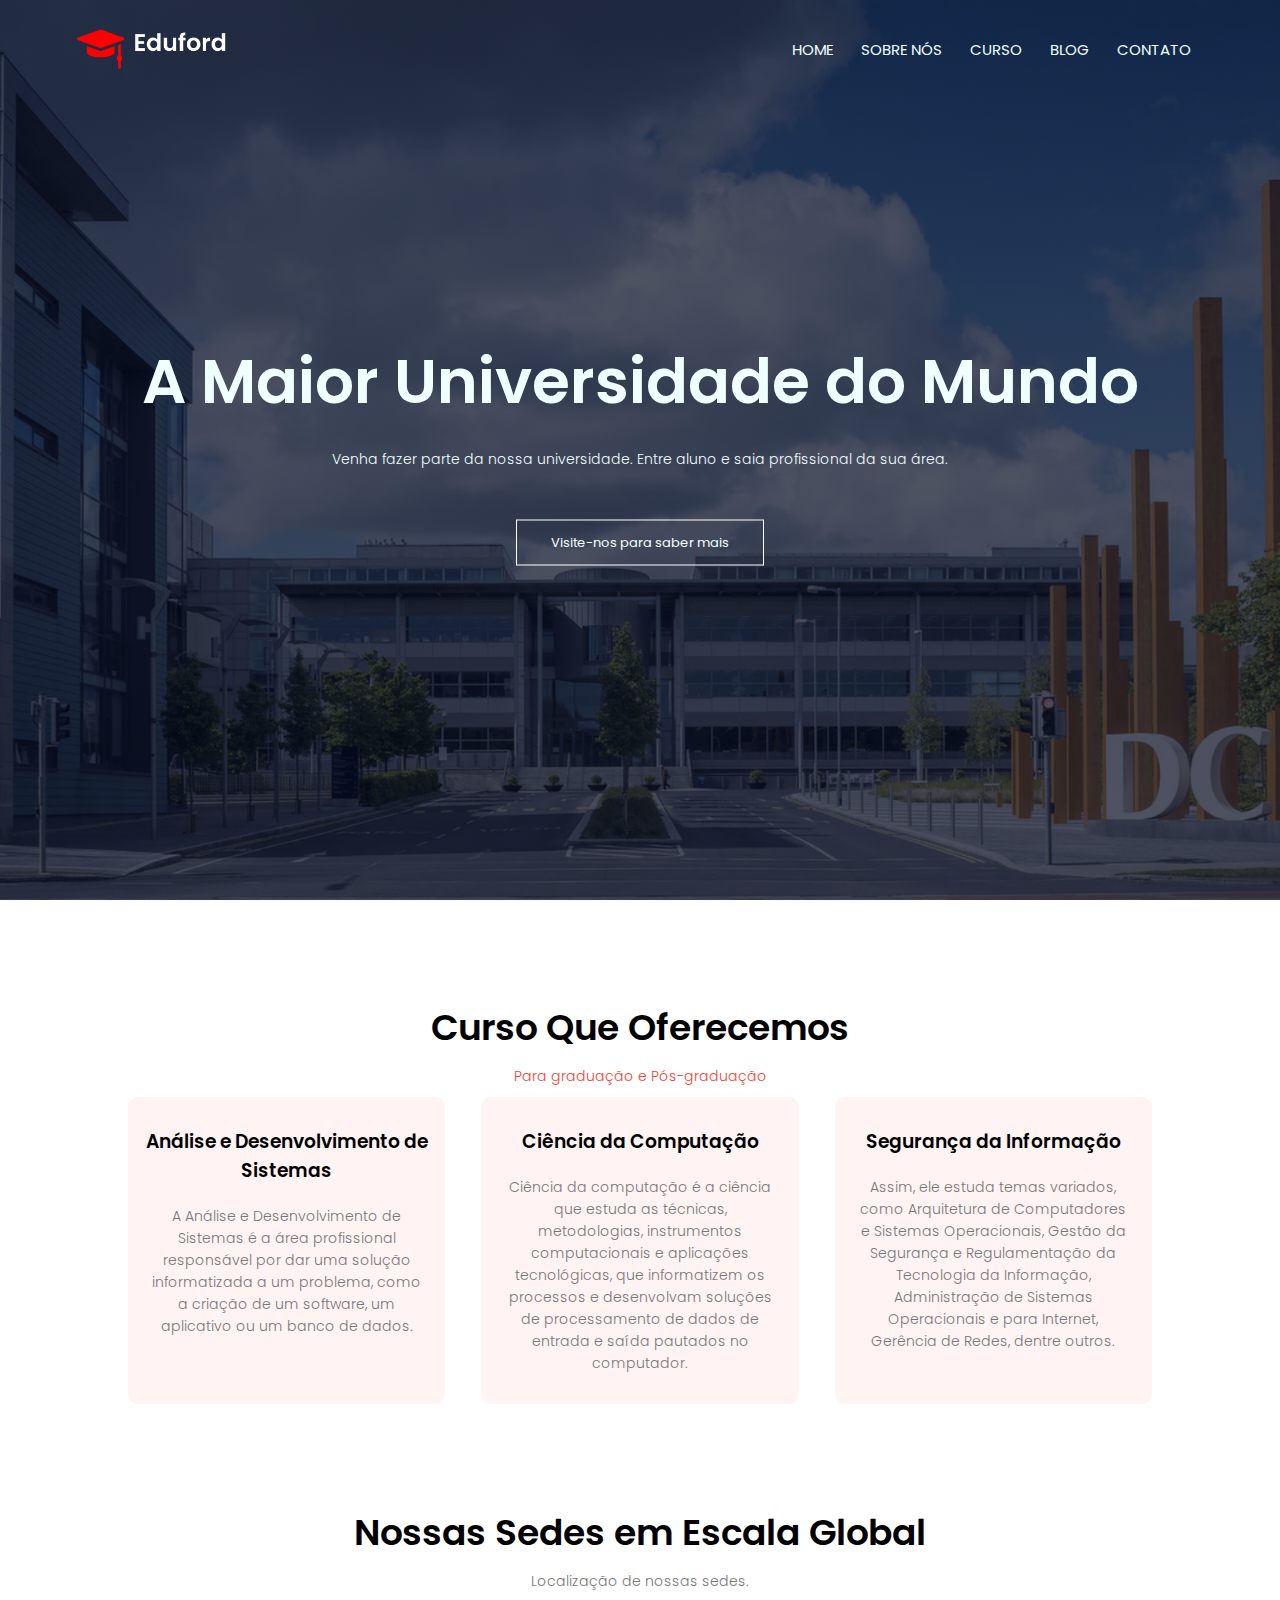
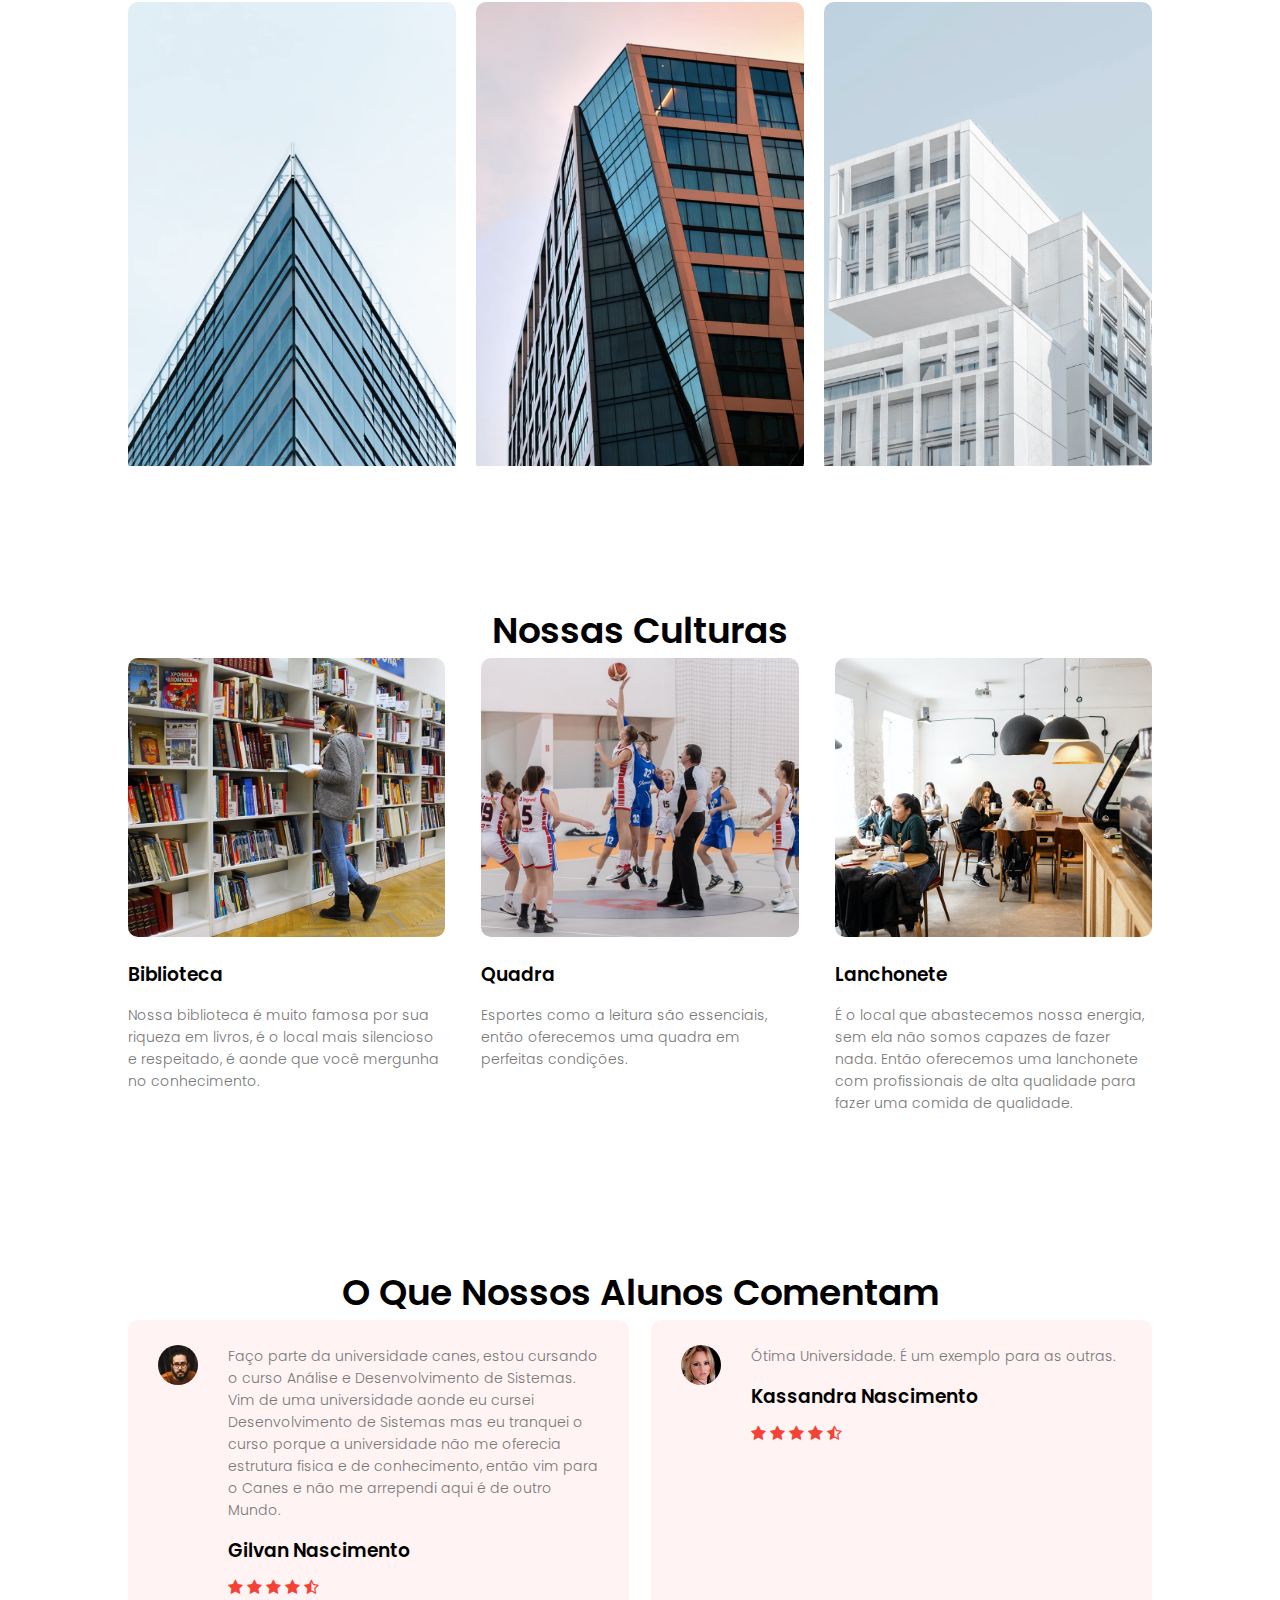
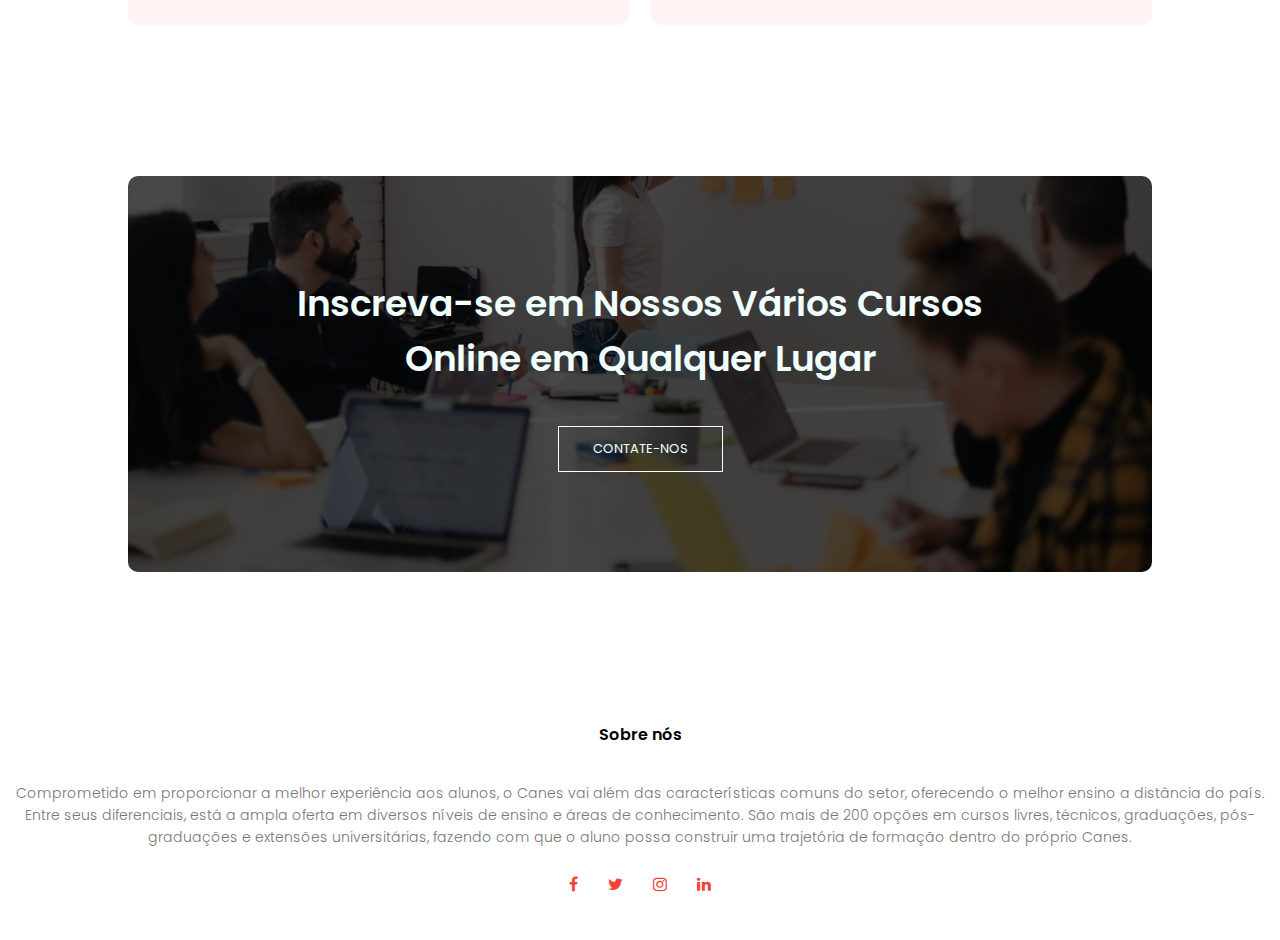
<file: projeto_site_responsivo/html/index.html>
<!DOCTYPE html>
<html lang="en">
<head>
    <meta charset="UTF-8">
    <meta http-equiv="X-UA-Compatible" content="IE=edge">
    <meta name="viewport" content="width=device-width, initial-scale=1.0">
    <title>Universidade Canes</title>
    
    <link rel="stylesheet" href="../css/style.css">
    <link rel="preconnect" href="https://fonts.gstatic.com">
<link href="https://fonts.googleapis.com/css2?family=Poppins:wght@100;200;300;400;600;700&display=swap" rel="stylesheet">
<link rel="stylesheet" href="https://stackpath.bootstrapcdn.com/font-awesome/4.7.0/css/font-awesome.min.css">
</head>
<body>
    <section class="header">
        <nav>
            <a href="index.html"><img src="../assets/logo.png"></a>
            <div class="div nav-links" id="navLinks">
            <i class="fa fa-times" onclick="hideMenu()"></i>
               <ul>
                <li><a href="index.html">HOME</a></li>
                <li><a href="about.html">SOBRE NÓS</a></li>
                <li><a href="course.html">CURSO</a></li>
                <li><a href="blog.html">BLOG</a></li>
                <li><a href="contact.html">CONTATO</a></li>
               </ul> 
            </div>
            <i class="fa fa-bars" onclick="showMenu()"></i>
        </nav>
        <div class="text-box">
            <h1>A Maior Universidade do Mundo</h1>
            <p>Venha fazer parte da nossa universidade. Entre aluno e saia profissional da sua área.</p>
            <a href="" class="hero-btn">Visite-nos para saber mais</a>
        </div>
    </section>
    <!--COURSE-->
    <section class="course">
        <h1>Curso Que Oferecemos</h1>
        <p class="course-header">Para graduação e Pós-graduação</p>
        <div class="row">
            <div class="course-col">
                <h3>Análise e Desenvolvimento de Sistemas</h3>
                <p>A Análise e Desenvolvimento de Sistemas é a área profissional responsável por dar uma 
                    solução informatizada a um problema, como a criação de um software, 
                    um aplicativo ou um banco de dados.</p>
            </div>
            <div class="course-col">
                <h3>Ciência da Computação</h3>
                <p>Ciência da computação é a ciência que estuda as técnicas, metodologias, instrumentos computacionais e 
                    aplicações tecnológicas, que informatizem os processos e desenvolvam soluções 
                    de processamento de dados de entrada e saída pautados no computador.</p>
            </div>
            <div class="course-col">
                <h3>Segurança da Informação</h3>
                <p>Assim, ele estuda temas variados, como Arquitetura de Computadores e Sistemas Operacionais, 
                    Gestão da Segurança e Regulamentação da Tecnologia da Informação, 
                    Administração de Sistemas Operacionais e para Internet, Gerência de Redes, dentre outros.</p>
            </div>
        </div>
    </section>
     <!--CAMPUS-->
     <section class="campus">
         <h1>Nossas Sedes em Escala Global</h1>
         <p>Localização de nossas sedes.</p>
        <div class="row">
            <div class="campus-col">
                <img src="../assets/london.png">
                <div class="layer">
                    <h3>LONDON</h3>
                </div>
            </div>
            <div class="campus-col">
                <img src="../assets/newyork.png">
                <div class="layer">
                    <h3>NEW YORK</h3>
                </div>
            </div>
            <div class="campus-col">
                <img src="../assets/washington.png">
                <div class="layer">
                    <h3>WASHINGTON</h3>
                </div>
            </div>
        </div>
        </section>
        <!--FACILITIES-->
        <section class="facilities">
            <h1>Nossas Culturas</h1>
            <div class="row">
                <div class="facilities-col">
                    <img src="../assets/library.png" >
                    <h3>Biblioteca</h3>
                    <p>Nossa biblioteca é muito famosa por sua riqueza em livros, é o local mais silencioso
                        e respeitado, é aonde que você mergunha no conhecimento.</p>
                </div>
                <div class="facilities-col">
                    <img src="../assets/basketball.png" >
                    <h3>Quadra</h3>
                    <p>Esportes como a leitura são essenciais, então oferecemos uma quadra em perfeitas 
                        condições.</p>
                </div>
                <div class="facilities-col">
                    <img src="../assets/cafeteria.png" >
                    <h3>Lanchonete</h3>
                    <p>É o local que abastecemos nossa energia, sem ela não somos capazes de fazer nada. 
                        Então oferecemos uma lanchonete com profissionais de alta qualidade para fazer uma 
                        comida de qualidade.</p>
                </div>
            </div>
        </section>
        <!--TESTIMONIALS-->
        <section class="testimonials">
            <h1>O Que Nossos Alunos Comentam</h1>
            <div class="row">
                <div class="testimonial-col">
                    <img src="../assets/user2.jpg" >
                    <div>
                        <p>Faço parte da universidade canes, estou cursando o curso Análise e Desenvolvimento
                            de Sistemas. Vim de uma universidade aonde eu cursei Desenvolvimento de Sistemas 
                            mas eu tranquei o curso porque a universidade não me oferecia estrutura fisica e de 
                            conhecimento, então vim para o Canes e não me arrependi aqui é de outro Mundo.</p>
                        <h3>Gilvan Nascimento</h3>
                        <i class="fa fa-star"></i>
                        <i class="fa fa-star"></i>
                        <i class="fa fa-star"></i>
                        <i class="fa fa-star"></i>
                        <i class="fa fa-star-half-o"></i>
                    </div>
                </div>
                <div class="testimonial-col">
                    <img src="../assets/user1.jpg" >
                    <div>
                        <p>Ótima Universidade. É um exemplo para as outras.</p>
                        <h3>Kassandra Nascimento</h3>
                        <i class="fa fa-star"></i>
                        <i class="fa fa-star"></i>
                        <i class="fa fa-star"></i>
                        <i class="fa fa-star"></i>
                        <i class="fa fa-star-half-o"></i>
                    </div>
                </div>
            </div>
        </section>

        <!--CALL TO ACTION-->
        <section class="cha">
            <h1>Inscreva-se em Nossos Vários Cursos<br> Online em Qualquer Lugar</h1>
            <a href="" class="hero-btn">CONTATE-NOS</a>
        </section>

         <!--FOOTER-->
         <section class="footer">
            <h4>Sobre nós</h4>
            <p>Comprometido em proporcionar a melhor experiência aos alunos, o Canes vai além das características 
                comuns do setor, oferecendo o melhor ensino a distância do país. Entre seus diferenciais, está a ampla 
                oferta em diversos níveis de ensino e áreas de conhecimento. São mais de 200 opções em cursos livres, 
                técnicos, graduações, pós-graduações e extensões
                 universitárias, fazendo com que o aluno possa construir uma trajetória de formação dentro do 
                 próprio Canes. </p>
        
                <div class="icons">
                    <i class="fa fa-facebook"></i>
                    <i class="fa fa-twitter"></i>
                    <i class="fa fa-instagram"></i>
                    <i class="fa fa-linkedin"></i>
                </div>
            </section>
   
    <!--JAVASCRIPT MENU-->
    <script>
        var navLinks = document.getElementById("navLinks");

        function showMenu(){
            navLinks.style.right = "0";
        }
  
        function hideMenu(){
            navLinks.style.right = "-200px";
        }
    </script>
</body>
</html>
</file>
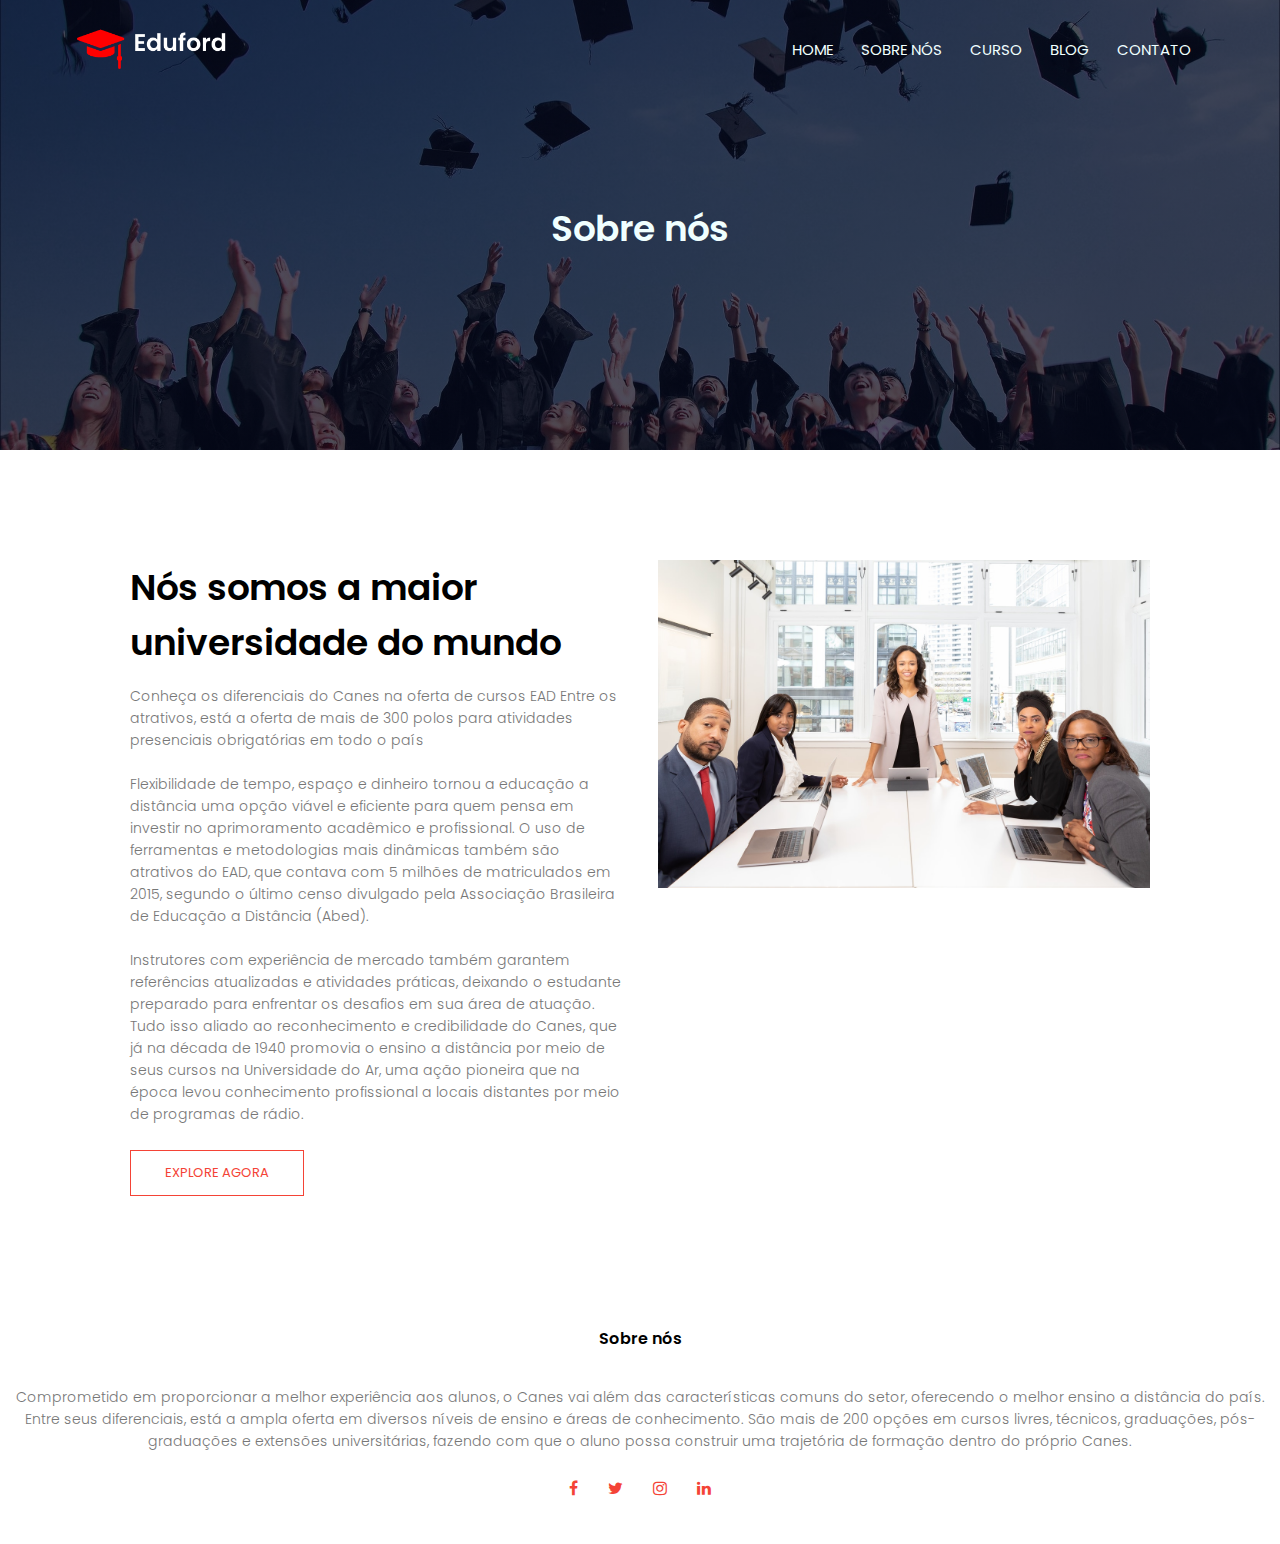
<file: projeto_site_responsivo/html/about.html>
<!DOCTYPE html>
<html lang="en">
<head>
    <meta charset="UTF-8">
    <meta http-equiv="X-UA-Compatible" content="IE=edge">
    <meta name="viewport" content="width=device-width, initial-scale=1.0">
    <title>Universidade Canes</title>
    
    <link rel="stylesheet" href="../css/style.css">
    <link rel="preconnect" href="https://fonts.gstatic.com">
<link href="https://fonts.googleapis.com/css2?family=Poppins:wght@100;200;300;400;600;700&display=swap" rel="stylesheet">
    <link rel="stylesheet" href="https://stackpath.bootstrapcdn.com/font-awesome/4.7.0/css/font-awesome.min.css">

</head>
<body>
    <section class="sub-header">
        <nav>
            <a href="index.html"><img src="../assets/logo.png"></a>
            <div class="div nav-links" id="navLinks">
            <i class="fa fa-times" onclick="hideMenu()"></i>
               <ul>
                <li><a href="index.html">HOME</a></li>
                <li><a href="about.html">SOBRE NÓS</a></li>
                <li><a href="course.html">CURSO</a></li>
                <li><a href="blog.html">BLOG</a></li>
                <li><a href="contact.html">CONTATO</a></li>
               </ul> 
            </div>
            <i class="fa fa-bars" onclick="showMenu()"></i>
        </nav>
        <h1>Sobre nós</h1>
    </section>

    <!--CONTEUDO SOBRE NOS-->
    <section class="about-us">
        
        <div class="row">
            <div class="about-col">
                <h1>Nós somos a maior universidade do mundo</h1>
                <p>Conheça os diferenciais do Canes na oferta de cursos EAD

                    Entre os atrativos, está a oferta de mais de 300 polos para atividades presenciais 
                    obrigatórias em todo o país<br><br>
                    
                    Flexibilidade de tempo, espaço e dinheiro tornou a educação a distância uma opção viável 
                    e eficiente para quem pensa em investir no aprimoramento acadêmico e profissional. O uso 
                    de ferramentas e metodologias mais dinâmicas também são atrativos do EAD, que contava com
                     5 milhões de matriculados em 2015, segundo o último censo divulgado pela Associação 
                     Brasileira de Educação a Distância (Abed).<br><br>
                    
                    Instrutores com experiência de mercado também garantem referências atualizadas e
                     atividades práticas, deixando o estudante preparado para enfrentar os desafios em sua
                      área de atuação. Tudo isso aliado ao reconhecimento e credibilidade do Canes, que já na
                       década de 1940 promovia o ensino a distância por meio de seus cursos na Universidade do
                        Ar, uma ação pioneira que na época levou conhecimento profissional a locais distantes
                         por meio de programas de rádio.<br></p>
                <a href="" class="hero-btn red-btn">EXPLORE AGORA</a>
            </div>
            <div class="about-col">
                <img src="../assets/about.jpg">
            </div>
        </div>
    </section>
    <!--FOOTER-->
    <section class="footer">
        <h4>Sobre nós</h4>
        <p>Comprometido em proporcionar a melhor experiência aos alunos, o Canes vai além das características 
            comuns do setor, oferecendo o melhor ensino a distância do país. Entre seus diferenciais, está a ampla 
            oferta em diversos níveis de ensino e áreas de conhecimento. São mais de 200 opções em cursos livres, 
            técnicos, graduações, pós-graduações e extensões
             universitárias, fazendo com que o aluno possa construir uma trajetória de formação dentro do 
             próprio Canes. </p>
                <div class="icons">
                    <i class="fa fa-facebook"></i>
                    <i class="fa fa-twitter"></i>
                    <i class="fa fa-instagram"></i>
                    <i class="fa fa-linkedin"></i>
                </div>
     </section>
 <!--JAVASCRIPT MENU-->
    <script>
        var navLinks = document.getElementById("navLinks");
        function showMenu(){
            navLinks.style.right = "0";
        }
  
        function hideMenu(){
            navLinks.style.right = "-200px";
        }
    </script>
</body>
</html>
</file>
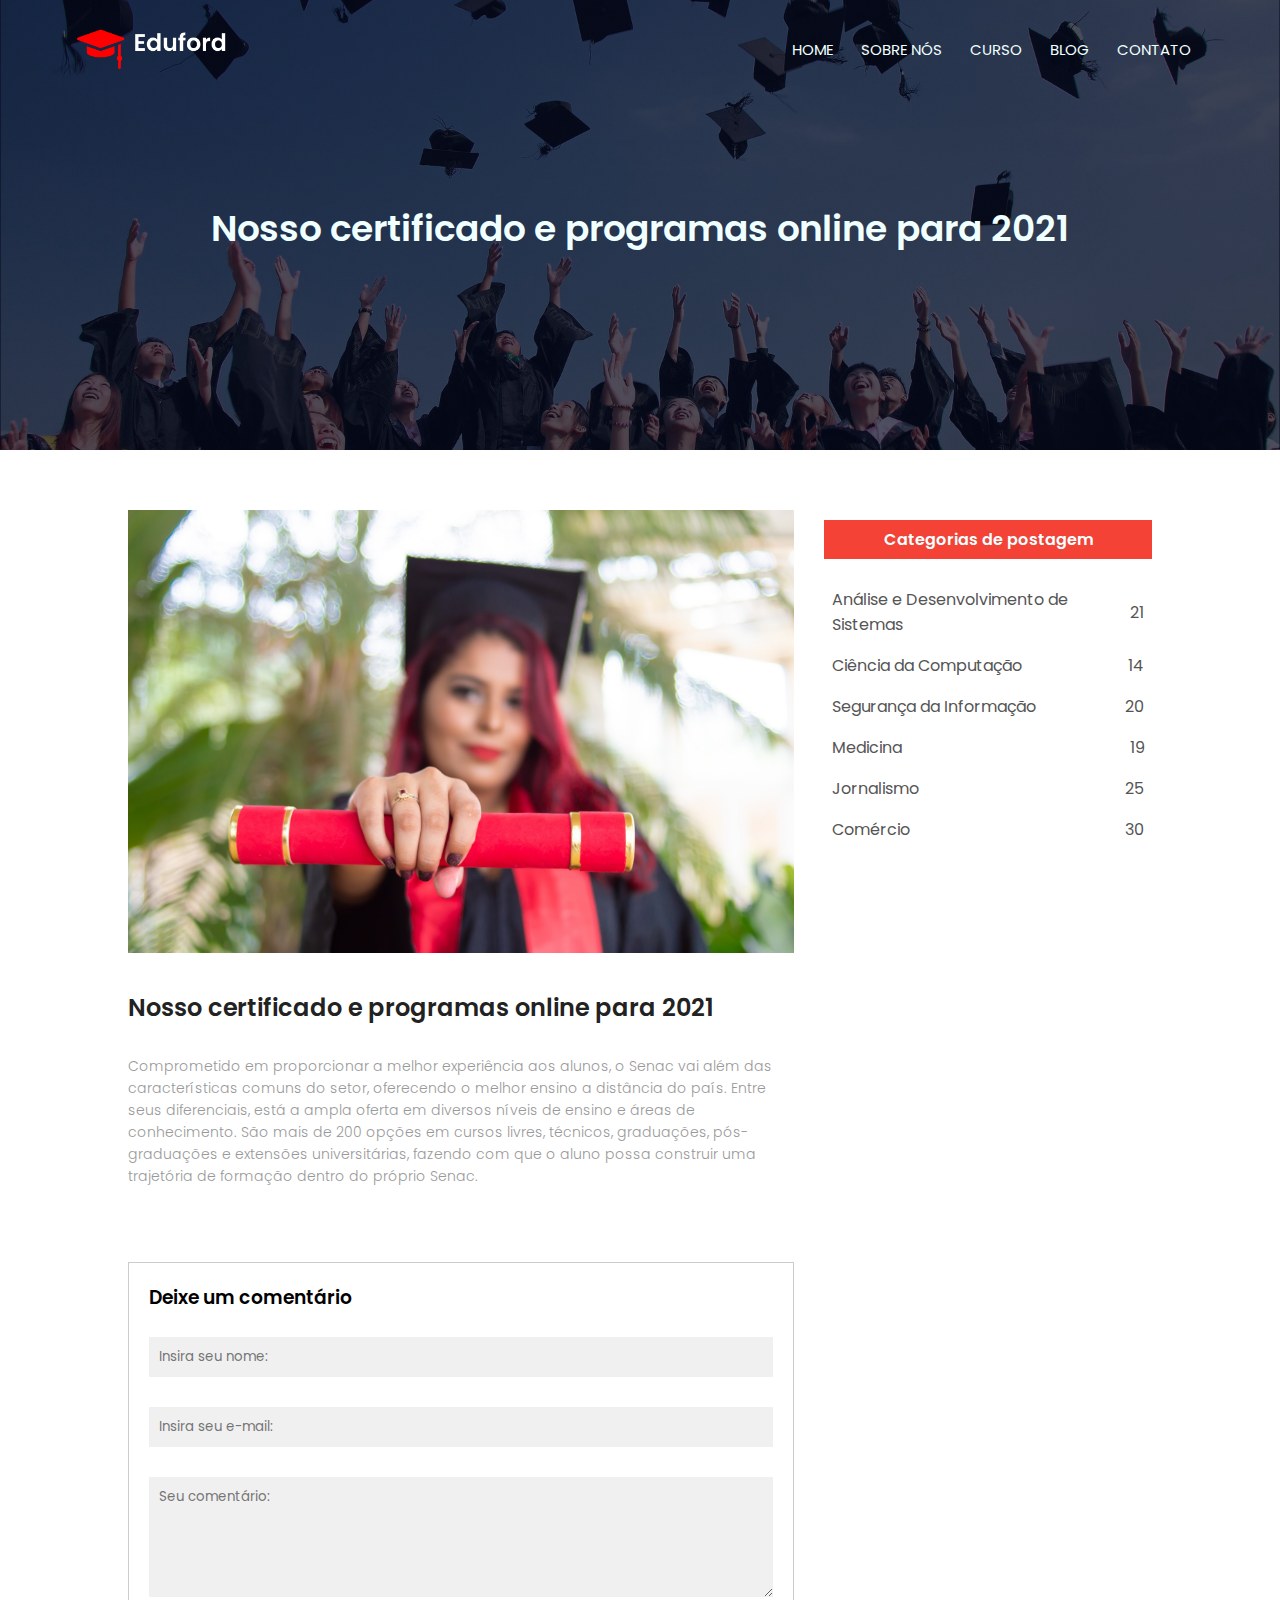
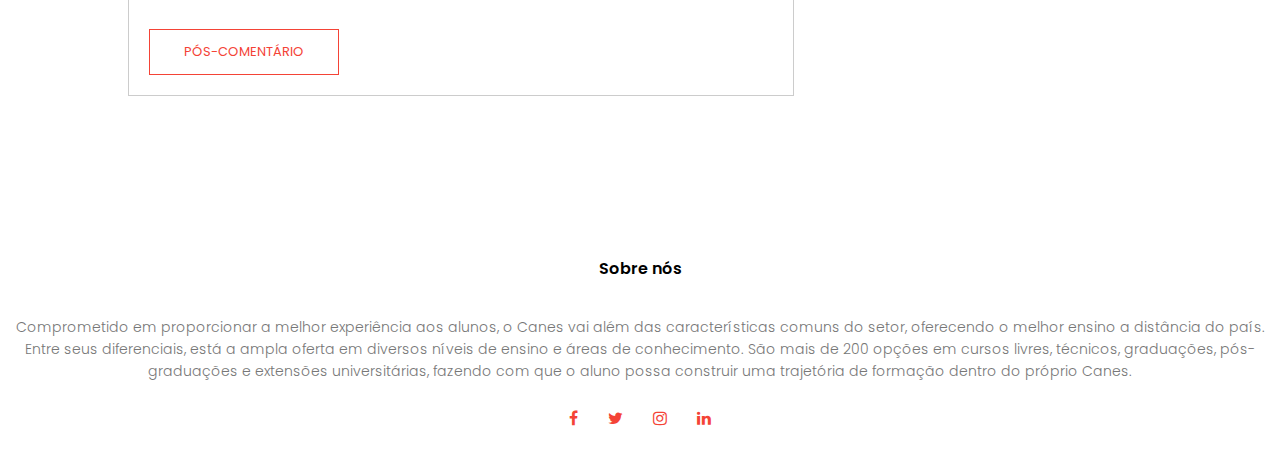
<file: projeto_site_responsivo/html/blog.html>
<!DOCTYPE html>
<html lang="en">
<head>
    <meta charset="UTF-8">
    <meta http-equiv="X-UA-Compatible" content="IE=edge">
    <meta name="viewport" content="width=device-width, initial-scale=1.0">
    <title>Universidade Canes</title>
    
    <link rel="stylesheet" href="../css/style.css">
    <link rel="preconnect" href="https://fonts.gstatic.com">
<link href="https://fonts.googleapis.com/css2?family=Poppins:wght@100;200;300;400;600;700&display=swap" rel="stylesheet">
    <link rel="stylesheet" href="https://stackpath.bootstrapcdn.com/font-awesome/4.7.0/css/font-awesome.min.css">

</head>
<body>
    <section class="sub-header">
        <nav>
            <a href="index.html"><img src="../assets/logo.png"></a>
            <div class="div nav-links" id="navLinks">
            <i class="fa fa-times" onclick="hideMenu()"></i>
               <ul>
                <li><a href="index.html">HOME</a></li>
                <li><a href="about.html">SOBRE NÓS</a></li>
                <li><a href="course.html">CURSO</a></li>
                <li><a href="blog.html">BLOG</a></li>
                <li><a href="contact.html">CONTATO</a></li>
               </ul> 
            </div>
            <i class="fa fa-bars" onclick="showMenu()"></i>
        </nav>
        <h1>Nosso certificado e programas online para 2021</h1>
    </section>
    <!--BLOG PAGE CONTENT-->
    <section class="blog-content">
        <div class="row">
            
            <div class="blog-left">
                <img src="../assets/certificate.jpg" alt="">
                <h2>Nosso certificado e programas online para 2021</h2>
                <p>Comprometido em proporcionar a melhor experiência aos alunos, o Senac vai além 
                    das características comuns do setor, oferecendo o melhor ensino a distância do país. 
                    Entre seus diferenciais, está a ampla oferta em diversos níveis de ensino e áreas de 
                    conhecimento. São mais de 200 opções em cursos livres, técnicos, graduações, 
                    pós-graduações e extensões universitárias, fazendo com que o aluno possa construir uma 
                    trajetória de formação dentro do próprio Senac.</p>
                    <br>
                        <div class="comment-box">
                            <h3>Deixe um comentário</h3>
                            <form class="comment-form">
                                <input type="text" placeholder="Insira seu nome: ">
                                <input type="text" placeholder="Insira seu e-mail: ">
                                <textarea rows="5" placeholder="Seu comentário: "></textarea>
                                <button type="submit" class="hero-btn red-btn">PÓS-COMENTÁRIO</button>
                            </form>
                        </div>
             </div>
             <div class="blog-right">
                <h3>Categorias de postagem</h3>
                <div>
                    <span>Análise e Desenvolvimento de Sistemas</span>
                    <span>21</span>
                </div>
                <div>
                    <span> Ciência da Computação</span>
                    <span>14</span>
                </div>
                <div>
                    <span>Segurança da Informação</span>
                    <span>20</span>
                </div>
                <div>
                    <span>Medicina</span>
                    <span>19</span>
                </div>
                <div>
                    <span>Jornalismo</span>
                    <span>25</span>
                </div>
                <div>
                    <span>Comércio</span>
                    <span>30</span>
                </div>
            </div>
        </div>
    </section>
    <!--FOOTER-->
    <section class="footer">
        <h4>Sobre nós</h4>
        <p>Comprometido em proporcionar a melhor experiência aos alunos, o Canes vai além das características 
            comuns do setor, oferecendo o melhor ensino a distância do país. Entre seus diferenciais, está a ampla 
            oferta em diversos níveis de ensino e áreas de conhecimento. São mais de 200 opções em cursos livres, 
            técnicos, graduações, pós-graduações e extensões
             universitárias, fazendo com que o aluno possa construir uma trajetória de formação dentro do 
             próprio Canes. </p>
                <div class="icons">
                    <i class="fa fa-facebook"></i>
                    <i class="fa fa-twitter"></i>
                    <i class="fa fa-instagram"></i>
                    <i class="fa fa-linkedin"></i>
                </div>
     </section>
   <!--JAVASCRIPT MENU-->
    <script>
        var navLinks = document.getElementById("navLinks");
        function showMenu(){
            navLinks.style.right = "0";
        }
  
        function hideMenu(){
            navLinks.style.right = "-200px";
        }
    </script>
</body>
</html>
</file>
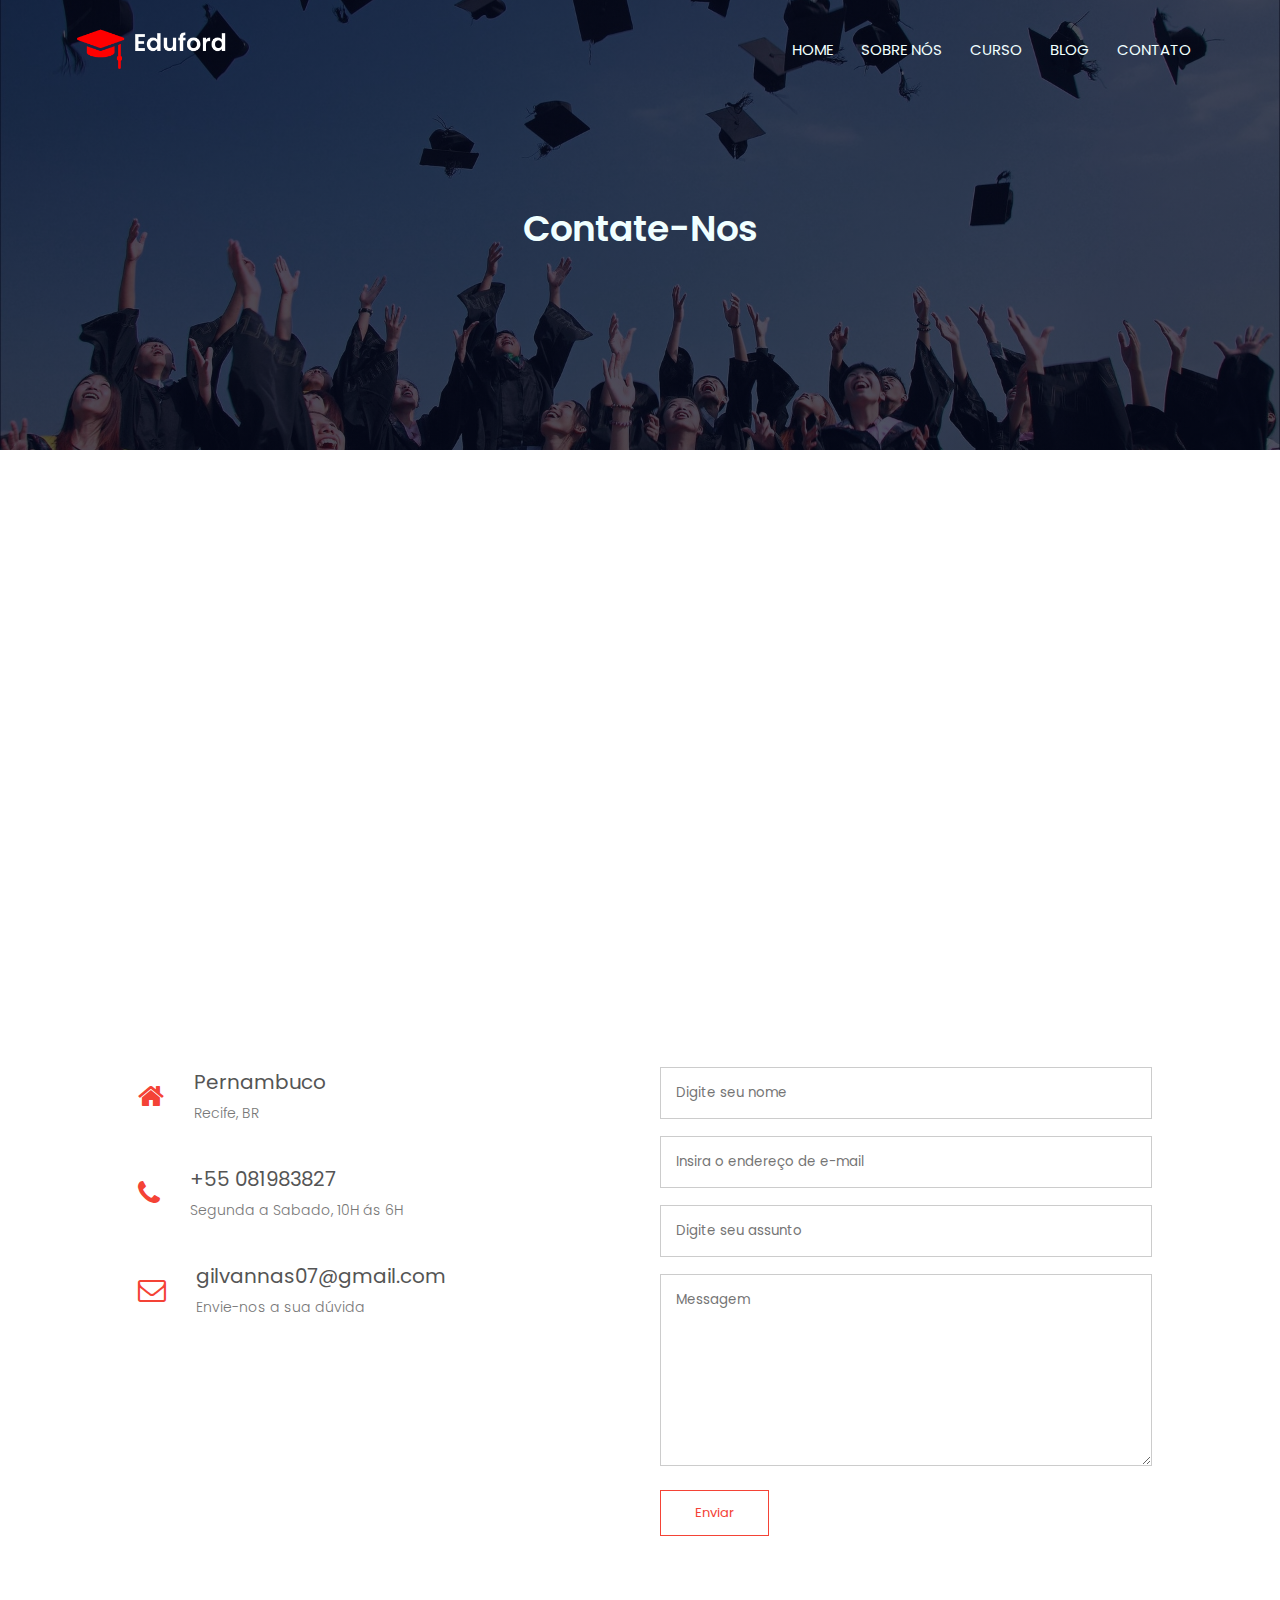
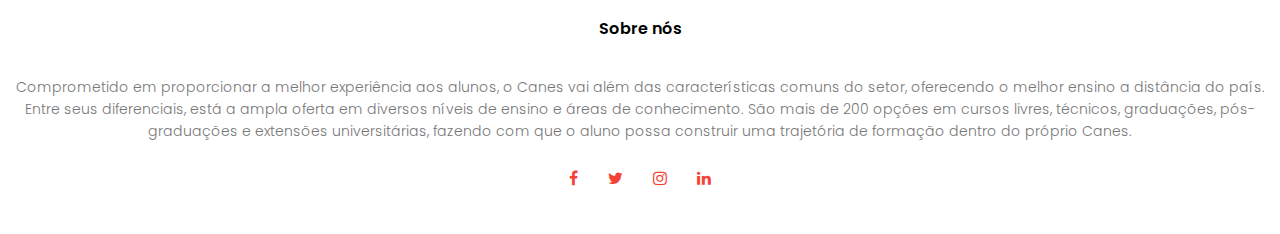
<file: projeto_site_responsivo/html/contact.html>
<!DOCTYPE html>
<html lang="br">
<head>
    <meta charset="UTF-8">
    <meta http-equiv="X-UA-Compatible" content="IE=edge">
    <meta name="viewport" content="width=device-width, initial-scale=1.0">
    <title>Universidade Canes</title>
    
    <link rel="stylesheet" href="../css/style.css">
    <link rel="preconnect" href="https://fonts.gstatic.com">
<link href="https://fonts.googleapis.com/css2?family=Poppins:wght@100;200;300;400;600;700&display=swap" rel="stylesheet">
    <link rel="stylesheet" href="https://stackpath.bootstrapcdn.com/font-awesome/4.7.0/css/font-awesome.min.css">

</head>
<body>
    <section class="sub-header">
        <nav>
            <a href="index.html"><img src="../assets/logo.png"></a>
            <div class="div nav-links" id="navLinks">
            <i class="fa fa-times" onclick="hideMenu()"></i>
               <ul>
                   <li><a href="index.html">HOME</a></li>
                   <li><a href="about.html">SOBRE NÓS</a></li>
                   <li><a href="course.html">CURSO</a></li>
                   <li><a href="blog.html">BLOG</a></li>
                   <li><a href="contact.html">CONTATO</a></li>
               </ul> 
            </div>
            <i class="fa fa-bars" onclick="showMenu()"></i>
        </nav>
        <h1>Contate-Nos</h1>
    </section>

    <!--contact us-->
    <section class="location">
        <iframe src="https://www.google.com/maps/embed?pb=!1m18!1m12!1m3!1d4058224.791782232!2d-39.11328844137334!3d-6.633240109021064!2m3!1f0!2f0!3f0!3m2!1i1024!2i768!4f13.1!3m3!1m2!1s0x7007c9d931c86c5%3A0x1de0196a93401726!2sPernambuco!5e0!3m2!1spt-BR!2sbr!4v1622670191881!5m2!1spt-BR!2sbr" 
        width="600" height="450" style="border:0;" allowfullscreen="" loading="lazy"></iframe>
    </section>
    
    <section class="contact-us">
        <div class="row">
            <div class="contact-col">
                <div>
                    <i class="fa fa-home"></i>
                    <span>
                        <h5>Pernambuco</h5>
                        <p>Recife, BR</p>
                    </span>
                </div>
                <div>
                    <i class="fa fa-phone"></i>
                    <span>
                        <h5>+55 081983827</h5>
                        <p>Segunda a Sabado, 10H ás 6H</p>
                    </span>
                </div>
                <div>
                    <i class="fa fa-envelope-o"></i>
                    <span>
                        <h5>gilvannas07@gmail.com</h5>
                        <p>Envie-nos a sua dúvida</p>
                    </span>
                </div>
            </div>
            <div class="contact-col">
                <form action="form-handler.php" method="POST">
                    <input type="text" name="name" placeholder="Digite seu nome" required>
                    <input type="text" name="email" placeholder="Insira o endereço de e-mail" required>
                    <input type="text" name="subject" placeholder="Digite seu assunto" required>
                    <textarea rows="8" name="message" placeholder="Messagem" required></textarea>
                    <button type="submit" class="hero-btn red-btn">Enviar</button>
                </form>
             </div>
        </div>
    </section>
 <!--FOOTER-->
    <section class="footer">
        <h4>Sobre nós</h4>
        <p>Comprometido em proporcionar a melhor experiência aos alunos, o Canes vai além das características 
            comuns do setor, oferecendo o melhor ensino a distância do país. Entre seus diferenciais, está a ampla 
            oferta em diversos níveis de ensino e áreas de conhecimento. São mais de 200 opções em cursos livres, 
            técnicos, graduações, pós-graduações e extensões
             universitárias, fazendo com que o aluno possa construir uma trajetória de formação dentro do 
             próprio Canes. </p>
                <div class="icons">
                    <i class="fa fa-facebook"></i>
                    <i class="fa fa-twitter"></i>
                    <i class="fa fa-instagram"></i>
                    <i class="fa fa-linkedin"></i>
                </div>
     </section>
 <!--JAVASCRIPT MENU-->
    <script>
        var navLinks = document.getElementById("navLinks");
        function showMenu(){
            navLinks.style.right = "0";
        }
  
        function hideMenu(){
            navLinks.style.right = "-200px";
        }
    </script>
</body>
</html>
</file>
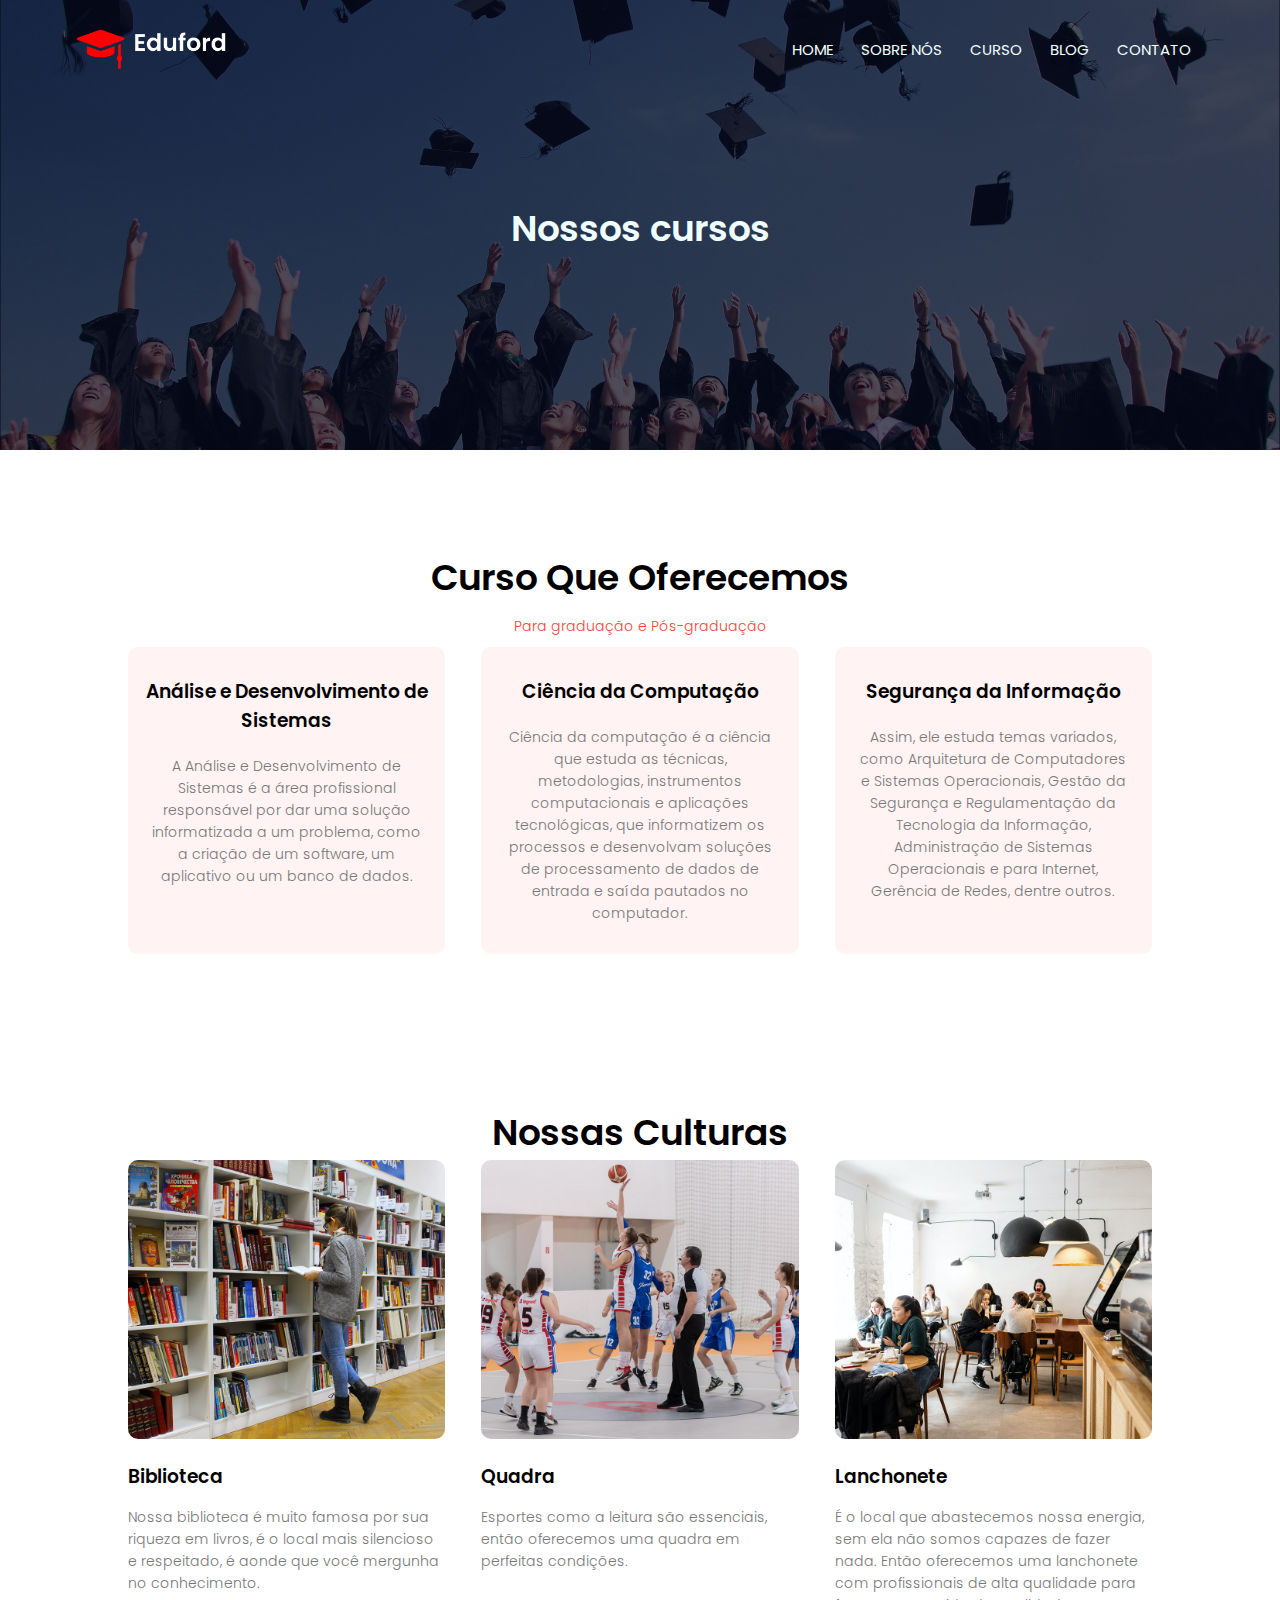
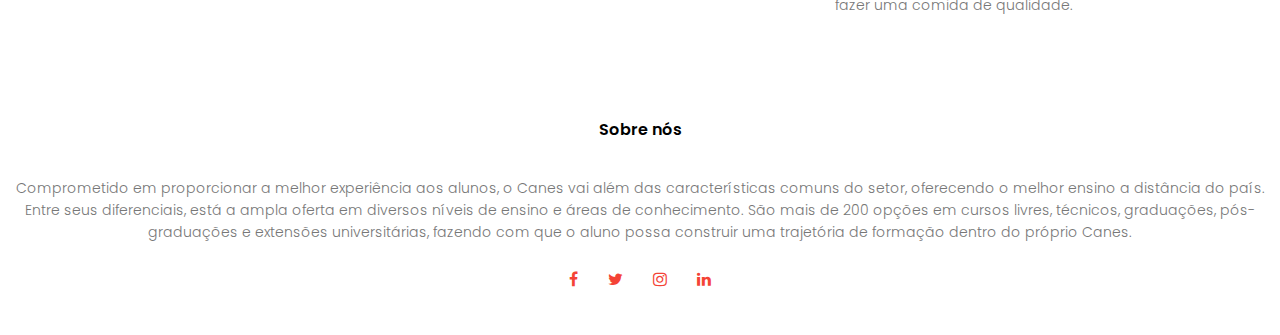
<file: projeto_site_responsivo/html/course.html>
<!DOCTYPE html>
<html lang="en">
<head>
    <meta charset="UTF-8">
    <meta http-equiv="X-UA-Compatible" content="IE=edge">
    <meta name="viewport" content="width=device-width, initial-scale=1.0">
    <title>Universidade Canes</title>
    
    <link rel="stylesheet" href="../css/style.css">
    <link rel="preconnect" href="https://fonts.gstatic.com">
<link href="https://fonts.googleapis.com/css2?family=Poppins:wght@100;200;300;400;600;700&display=swap" rel="stylesheet">
    <link rel="stylesheet" href="https://stackpath.bootstrapcdn.com/font-awesome/4.7.0/css/font-awesome.min.css">

</head>
<body>
    <section class="sub-header">
        <nav>
            <a href="index.html"><img src="../assets/logo.png"></a>
            <div class="div nav-links" id="navLinks">
            <i class="fa fa-times" onclick="hideMenu()"></i>
               <ul>
                <li><a href="index.html">HOME</a></li>
                <li><a href="about.html">SOBRE NÓS</a></li>
                <li><a href="course.html">CURSO</a></li>
                <li><a href="blog.html">BLOG</a></li>
                <li><a href="contact.html">CONTATO</a></li>
               </ul> 
            </div>
            <i class="fa fa-bars" onclick="showMenu()"></i>
        </nav>
        <h1>Nossos cursos</h1>
    </section>
    <!--COURSE-->
    <section class="course">
        <h1>Curso Que Oferecemos</h1>
        <p class="course-header">Para graduação e Pós-graduação</p>
        <div class="row">
            <div class="course-col">
                <h3>Análise e Desenvolvimento de Sistemas</h3>
                <p>A Análise e Desenvolvimento de Sistemas é a área profissional responsável por dar uma 
                    solução informatizada a um problema, como a criação de um software, 
                    um aplicativo ou um banco de dados.</p>
            </div>
            <div class="course-col">
                <h3>Ciência da Computação</h3>
                <p>Ciência da computação é a ciência que estuda as técnicas, metodologias, instrumentos computacionais e 
                    aplicações tecnológicas, que informatizem os processos e desenvolvam soluções 
                    de processamento de dados de entrada e saída pautados no computador.</p>
            </div>
            <div class="course-col">
                <h3>Segurança da Informação</h3>
                <p>Assim, ele estuda temas variados, como Arquitetura de Computadores e Sistemas Operacionais, 
                    Gestão da Segurança e Regulamentação da Tecnologia da Informação, 
                    Administração de Sistemas Operacionais e para Internet, Gerência de Redes, dentre outros.</p>
            </div>
        </div>
    </section>
   
    <!--FACILITIES-->
    <section class="facilities">
        <h1>Nossas Culturas</h1>
   
        <div class="row">
            <div class="facilities-col">
                <img src="../assets/library.png" >
                <h3>Biblioteca</h3>
                    <p>Nossa biblioteca é muito famosa por sua riqueza em livros, é o local mais silencioso
                        e respeitado, é aonde que você mergunha no conhecimento.</p>
            </div>
            <div class="facilities-col">
                <img src="../assets/basketball.png" >
                <h3>Quadra</h3>
                    <p>Esportes como a leitura são essenciais, então oferecemos uma quadra em perfeitas 
                        condições.</p>
            </div>
            <div class="facilities-col">
                <img src="../assets/cafeteria.png" >
                <h3>Lanchonete</h3>
                    <p>É o local que abastecemos nossa energia, sem ela não somos capazes de fazer nada. 
                        Então oferecemos uma lanchonete com profissionais de alta qualidade 
                        para fazer uma comida de qualidade.</p>
            </div>
        </div>
    </section>
    <!--FOOTER-->
    <section class="footer">
        <h4>Sobre nós</h4>
        <p>Comprometido em proporcionar a melhor experiência aos alunos, o Canes vai além das características 
            comuns do setor, oferecendo o melhor ensino a distância do país. Entre seus diferenciais, está a ampla 
            oferta em diversos níveis de ensino e áreas de conhecimento. São mais de 200 opções em cursos livres, 
            técnicos, graduações, pós-graduações e extensões
             universitárias, fazendo com que o aluno possa construir uma trajetória de formação dentro do 
             próprio Canes. </p>
                <div class="icons">
                    <i class="fa fa-facebook"></i>
                    <i class="fa fa-twitter"></i>
                    <i class="fa fa-instagram"></i>
                    <i class="fa fa-linkedin"></i>
                </div>
     </section>
     <!--JAVASCRIPT MENU-->
    <script>
        var navLinks = document.getElementById("navLinks");
        function showMenu(){
            navLinks.style.right = "0";
        }
  
        function hideMenu(){
            navLinks.style.right = "-200px";
        }
    </script>
</body>
</html>
</file>
<file: projeto_site_responsivo/css/style.css>
* {
    margin: 0;
    padding: 0;
    font-family: 'Poppins', sans-serif;
}

.header {
    min-height: 100vh;
    width: 100%;
    background-image: linear-gradient(rgba(4, 9, 30, 0.7), rgba(4, 9, 30, 0.7)), url(../assets/banner.png);
    background-position: center;
    background-size: cover;
    position: relative;
}

nav {
    display: flex;
    padding: 2% 6%;
    justify-content: space-between;
    align-items: center;
}

nav img {
    width: 150px;
}

.nav-links {
    flex: 1;
    text-align: right;
}

.nav-links ul li {
    list-style: none;
    display: inline-block;
    padding: 8px 12px;
    position: relative;
}

.nav-links ul li a {
    color: azure;
    text-decoration: none;
    font-size: 15px;
}

.nav-links ul li::after {
    content: '';
    width: 0%;
    height: 2px;
    background: #f44336;
    display: block;
    margin: auto;
    transition: 0.5s;
}

.nav-links ul li:hover::after {
    width: 100%;
}

.text-box {
    width: 90%;
    color: azure;
    position: absolute;
    top: 50%;
    left: 50%;
    transform: translate(-50%, -50%);
    text-align: center;
}

.text-box h1 {
    font-size: 62px;
}

.text-box p {
    margin: 10px 0 40px;
    font-size: 14px;
    color: azure;
}

.hero-btn {
    display: inline-block;
    text-decoration: none;
    color: azure;
    border: 1px solid #fff;
    padding: 12px 34px;
    font-size: 13px;
    background: transparent;
    position: relative;
    cursor: pointer;
}

.hero-btn:hover {
    border: 1px solid #f44336;
    background: #f44336;
    transition: 1s;
}

nav .fa {
    display: none;
}

@media(max-width: 700px) {
    .text-box h1 {
        font-size: 20px;
    }

    .nav-links ul li {
        display: block;
    }

    .nav-links {
        position: fixed;
        background: #f44336;
        height: 100vh;
        width: 200px;
        top: 0;
        right: -200px;
        text-align: left;
        z-index: 2;
        transition: 1s;
    }

    nav .fa {
        display: block;
        color: azure;
        margin: 10px;
        font-size: 22px;
        cursor: pointer;
    }

    .nav-links ul {
        padding: 30px;
    }
}

/*----- COURSE -----*/
.course {
    width: 80%;
    margin: auto;
    text-align: center;
    padding-top: 100px;
}

.course-header {
    color: #f44336;
}

h1 {
    font-size: 36px;
    font-weight: 600;
}

p {
    color: #777;
    font-size: 14px;
    font-weight: 300;
    line-height: 22px;
    padding: 10px;
}

.row {
    margin-top: 0%;
    display: flex;
    justify-content: space-between;
}

.course-col {
    flex-basis: 31%;
    background: #fff3f3;
    border-radius: 10px;
    margin-bottom: 5%;
    padding: 20px 12px;
    box-sizing: border-box;
    transition: 0.5s;
}

h3 {
    text-align: center;
    font-weight: 600;
    margin: 10px 0;
}

.course-col:hover {
    box-shadow: 0 0 20px 0px rgba(0, 0, 0, 0.2);
}

@media(max-width: 700px) {
    .row {
        flex-direction: column;
    }

}

/*----- COURSE -----*/
.campus {
    width: 80%;
    margin: auto;
    text-align: center;
    padding-top: 50px;
}

.campus-col {
    flex-basis: 32%;
    border-radius: 10px;
    margin-bottom: 30px;
    position: relative;
    overflow: hidden;
}

.campus-col img {
    width: 100%;
    display: blocks;
}

.layer {
    background: transparent;
    height: 100%;
    width: 100%;
    position: absolute;
    top: 0;
    left: 0;
    transition: 0.5s;
}

.layer:hover {
    background: rgba(226, 0, 0, 0.7);
}

.layer h3 {
    width: 100%;
    font-weight: 500;
    color: azure;
    font-size: 26px;
    bottom: 0;
    left: 50%;
    transform: translateX(-50%);
    position: absolute;
    opacity: 0;
    transition: 0.5s;
}

.layer:hover h3 {
    bottom: 49%;
    opacity: 1;
}

/*----- FACILITIES -----*/

.facilities {
    width: 80%;
    margin: auto;
    text-align: center;
    padding-top: 100px;
}

.facilities-col {
    flex-basis: 31%;
    border-radius: 10px;
    margin-bottom: 5%;
    text-align: left;
}

.facilities-col img {
    width: 100%;
    border-radius: 10px;
}

.facilities-col p {
    padding: 0;
}

.facilities-col h3 {
    margin-top: 16px;
    margin-bottom: 15px;
    text-align: left;
}

/*----- TESTIMORIALS -----*/
.testimonials {
    width: 80%;
    margin: auto;
    padding-top: 100px;
    text-align: center;
}

.testimonial-col {
    flex-basis: 44%;
    border-radius: 10px;
    margin-bottom: 5%;
    text-align: left;
    background: #fff3f3;
    padding: 25px;
    cursor: pointer;
    display: flex;
}

.testimonial-col img {
    height: 40px;
    margin-left: 5px;
    margin-right: 30px;
    border-radius: 50%;
}

.testimonial-col p {
    padding: 0;
}

.testimonial-col h3 {
    margin-top: 15px;
    text-align: left;
}

.testimonial-col .fa {
    color: #f44336;
}

@media(max-width: 700px) {
    .testimonial-col img {
        margin-left: 0px;
        margin-right: 15px;
    }
}

/*----- CALL TO ACTION -----*/
.cha {
    margin: 100px auto;
    width: 80%;
    background-image: linear-gradient(rgba(0, 0, 0, 0.7), rgba(0, 0, 0, 0.7)), url(../assets/banner2.jpg);
    background-position: center;
    background-size: cover;
    border-radius: 10px;
    text-align: center;
    padding: 100px 0;
}

.cha h1 {
    color: azure;
    margin-bottom: 40px;
    padding: 0;
}

@media(max-width: 700px) {
    .cha h1 {
        font-size: 24px;
    }
}

/*----- FOOTER -----*/
.footer {
    width: 100%;
    text-align: center;
    padding: 30px 0;
}

.footer h4 {
    margin-bottom: 25px;
    margin-top: 20px;
    font-weight: 600;
}

.icons .fa {
    color: #f44336;
    margin: 0 13px;
    cursor: pointer;
    padding: 18px 0;
}

.fa-heart-o {
    color: #f44336;
}

/*----SOBRE NOS PAGINA----*/
.sub-header {
    height: 50vh;
    width: 100%;
    background-image: linear-gradient(rgba(4, 9, 30, 0.7), rgba(4, 9, 30, 0.7)), url(../assets/background.jpg);
    background-position: center;
    background-size: cover;
    text-align: center;
    color: azure;
}

.sub-header h1 {
    margin-top: 100px;
}

.about-us {
    width: 80%;
    margin: auto;
    padding-top: 80px;
    padding-bottom: 50px;
}

.about-col {
    flex-basis: 48%;
    padding: 30px 2px;
}

.about-col img {
    width: 100%;
}

.about-col h1 {
    padding-top: 0;
}

.about-col p {
    padding: 15px 0 25px;
}

.red-btn {
    border: 1px solid #f44336;
    background: transparent;
    color: #f44336;
}

.red-btn:hover {
    color: azure;
}

/*----BLOG-CONTENT----*/
.blog-content {
    width: 80%;
    margin: auto;
    padding: 60px 0;
}

.blog-left {
    flex-basis: 65%;
}

.blog-left img {
    width: 100%;
}

.blog-left h2 {
    color: #222;
    font-weight: 600;
    margin: 30px 0;
}

.blog-left p {
    color: #999;
    padding: 0;
}

.blog-right {
    flex-basis: 32%;
}

.blog-right h3 {
    background: #f44336;
    color: azure;
    padding: 7px 0;
    font-size: 16px;
    margin-bottom: 20px;
}

.blog-right div {
    display: flex;
    align-items: center;
    justify-content: space-between;
    color: #555;
    padding: 8px;
    box-sizing: border-box;
}

.comment-box {
    border: 1px solid #ccc;
    margin: 50px 0;
    padding: 10px 20px;
}

.comment-box h3 {
    text-align: left;
}

.comment-form input,
.comment-form textarea {
    width: 100%;
    padding: 10px;
    margin: 15px 0;
    box-sizing: border-box;
    border: none;
    outline: none;
    background: #f0f0f0;
}

.comment-form button {
    margin: 10px 0;
}

@media(max-width: 700px) {
    .sub-header {
        font-size: 24px;
    }
}

/*----CONTACT----*/
.location {
    width: 80%;
    margin: auto;
    padding: 80px 0;
}

.location iframe {
    width: 100%;
}

.contact-us {
    width: 80%;
    margin: auto;
}

.contact-col {
    flex-basis: 48%;
    margin-bottom: 30px;
}

.contact-col div {
    display: flex;
    align-items: center;
    margin-bottom: 40px;
}

.contact-col .fa {
    font-size: 28px;
    color: #f44336;
    margin: 10px;
    margin-right: 30px;
}

.contact-col div p {
    padding: 0;
}

.contact-col div h5 {
    font-size: 20px;
    margin-bottom: 5px;
    color: #555;
    font-weight: 400;
}

.contact-col input,
.contact-col textarea {
    width: 100%;
    padding: 15px;
    margin-bottom: 17px;
    outline: none;
    border: 1px solid #ccc;
    box-sizing: border-box;
}
</file>
